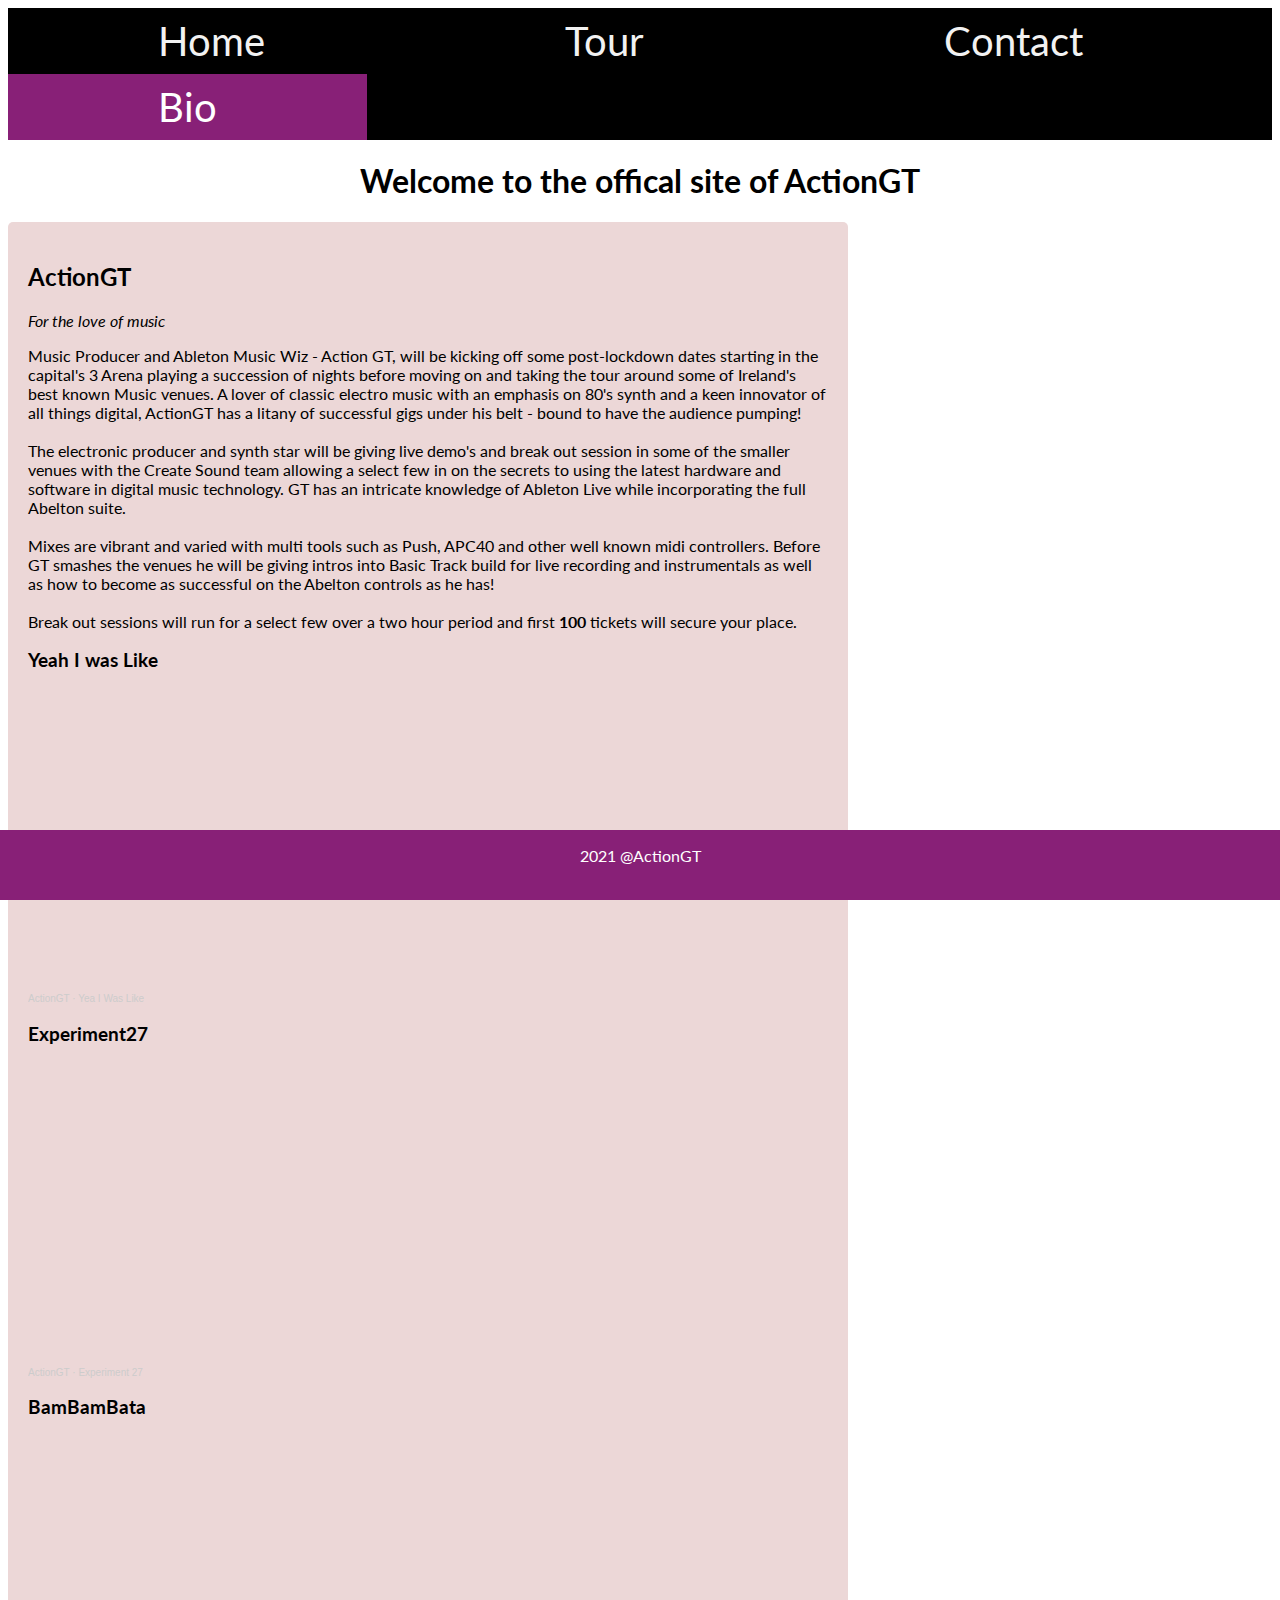
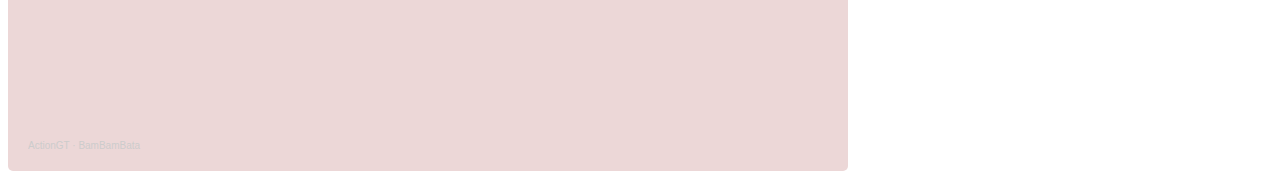
<file: bio.html>
<!DOCTYPE html>
<html lang="en">
<title>Home Of ActionGT</title>
<meta charset="UTF-8">
<meta name="viewport" content="width=device-width, initial-scale=1">
<link rel="stylesheet" href="style.css">
<link rel="stylesheet" href="https://fonts.googleapis.com/css?family=Lato">
<link rel="stylesheet" href="https://cdnjs.cloudflare.com/ajax/libs/font-awesome/4.7.0/css/font-awesome.min.css">
<script src="https://code.jquery.com/jquery-3.6.0.min.js" integrity="sha256-/xUj+3OJU5yExlq6GSYGSHk7tPXikynS7ogEvDej/m4=" crossorigin="anonymous"></script>
<script src="script.js"></script>
<!-- Link to bootstrap -->
<link href="https://cdn.jsdelivr.net/npm/bootstrap@5.1.3/dist/css/bootstrap.min.css" 
rel="stylesheet" integrity="sha384-1BmE4kWBq78iYhFldvKuhfTAU6auU8tT94WrHftjDbrCEXSU1oBoqyl2QvZ6jIW3" crossorigin="anonymous">
<!-- CSS only -->
<style>
body {font-family: "Lato", sans-serif}
.mySlides {display: none}
</style>
<body>

  <div class="topnav">
    <a  href="index.html">Home</a>
    <a href=tour.html>Tour</a>
    <a href="contact.html">Contact</a>
    <a class="active" href="bio.html">Bio</a>
  </div>
  <div class = "main-mid">
    
      
    <h1>Welcome to the offical site of ActionGT</h1>
    
    
  </div>
  
    
  <div class="container " style="max-width:800px" id="band">
    <h2 class="bio-wide">ActionGT</h2>
    <p ><i>For the love of music</i></p>
    <p >Music Producer and Ableton Music Wiz - Action GT, will be kicking off some post-lockdown dates starting in the capital's 3 Arena playing a succession of nights before moving on and taking the tour around some of Ireland's best known Music venues.


A lover of classic electro music with an emphasis on 80's synth and a keen innovator of all things digital, ActionGT has a litany of successful gigs under his belt - bound to have the audience pumping!
</br>
</br>
The electronic producer and synth star will be giving live demo's and break out session in some of the smaller venues with the Create Sound team allowing a select few in on the secrets to using the latest hardware and software in digital music technology. GT has an intricate knowledge of Ableton Live while incorporating the full Abelton suite.
</br>
</br>
Mixes are vibrant and varied with multi tools such as Push, APC40 and other well known midi controllers.
Before GT smashes the venues he will be giving intros into Basic Track build for live recording and instrumentals as well as how to become as successful on the Abelton controls as he has!
</br>
</br>
Break out sessions will run for a select few over a two hour period and first <b>100</b> tickets will secure your place.</p>
      <div class="row">
        <div class="col-sm-4">
          <h3>Yeah I was Like</h3>
          <!-- <p>Lorem ipsum dolor sit amet, consectetur adipisicing elit...</p>
          <p>Ut enim ad minim veniam, quis nostrud exercitation ullamco laboris...</p> -->
          <iframe width="100%" height="300" scrolling="no" frameborder="no" allow="autoplay" 
          src="https://w.soundcloud.com/player/?url=https%3A//api.soundcloud.com/tracks/456025488&color=%23ff5500&auto_play=false&hide_related=false&show_comments=true&show_user=true&show_reposts=false&show_teaser=true&visual=true"></iframe><div style="font-size: 10px; color: #cccccc;line-break: anywhere;word-break: normal;overflow: hidden;white-space: nowrap;text-overflow: ellipsis; font-family: Interstate,Lucida Grande,Lucida Sans Unicode,Lucida Sans,Garuda,Verdana,Tahoma,sans-serif;font-weight: 100;"><a href="https://soundcloud.com/garytracey" title="ActionGT" target="_blank" style="color: #cccccc; text-decoration: none;">ActionGT</a> · <a href="https://soundcloud.com/garytracey/yea-i-was-like" title="Yea I Was Like" target="_blank" style="color: #cccccc; text-decoration: none;">Yea I Was Like</a></div>
    
        </div>
        <div class="col-sm-4">
          <h3>Experiment27</h3>
          <!-- <p>Lorem ipsum dolor sit amet, consectetur adipisicing elit...</p>
          <p>Ut enim ad minim veniam, quis nostrud exercitation ullamco laboris...</p> -->
          <iframe width="100%" height="300" scrolling="no" frameborder="no" allow="autoplay" 
          src="https://w.soundcloud.com/player/?url=https%3A//api.soundcloud.com/tracks/293821970&color=%23ff5500&auto_play=false&hide_related=false&show_comments=true&show_user=true&show_reposts=false&show_teaser=true&visual=true"></iframe><div style="font-size: 10px; color: #cccccc;line-break: anywhere;word-break: normal;overflow: hidden;white-space: nowrap;text-overflow: ellipsis; font-family: Interstate,Lucida Grande,Lucida Sans Unicode,Lucida Sans,Garuda,Verdana,Tahoma,sans-serif;font-weight: 100;"><a href="https://soundcloud.com/garytracey" title="ActionGT" target="_blank" style="color: #cccccc; text-decoration: none;">ActionGT</a> · <a href="https://soundcloud.com/garytracey/experiment-27" title="Experiment 27" target="_blank" style="color: #cccccc; text-decoration: none;">Experiment 27</a></div>
        </div>
        <div class="col-sm-4">
          <h3>BamBamBata</h3>        
          <iframe width="100%" height="300" scrolling="no" frameborder="no" allow="autoplay" 
          src="https://w.soundcloud.com/player/?url=https%3A//api.soundcloud.com/tracks/321401712&color=%23ff5500&auto_play=false&hide_related=false&show_comments=true&show_user=true&show_reposts=false&show_teaser=true&visual=true">
        </iframe><div style="font-size: 10px; color: #cccccc;line-break: anywhere;word-break: normal;overflow: hidden;white-space: nowrap;text-overflow: ellipsis; font-family: Interstate,Lucida Grande,Lucida Sans Unicode,Lucida Sans,Garuda,Verdana,Tahoma,sans-serif;font-weight: 100;"><a href="https://soundcloud.com/garytracey" title="ActionGT" target="_blank" style="color: #cccccc; text-decoration: none;">ActionGT</a> · <a href="https://soundcloud.com/garytracey/bambambata" title="BamBamBata" target="_blank" style="color: #cccccc; text-decoration: none;">BamBamBata</a></div>
        </div>
      </div>
  </div>
  




<div class="footer">
  <p>2021 @ActionGT</p>
</div>



</body>
</file>
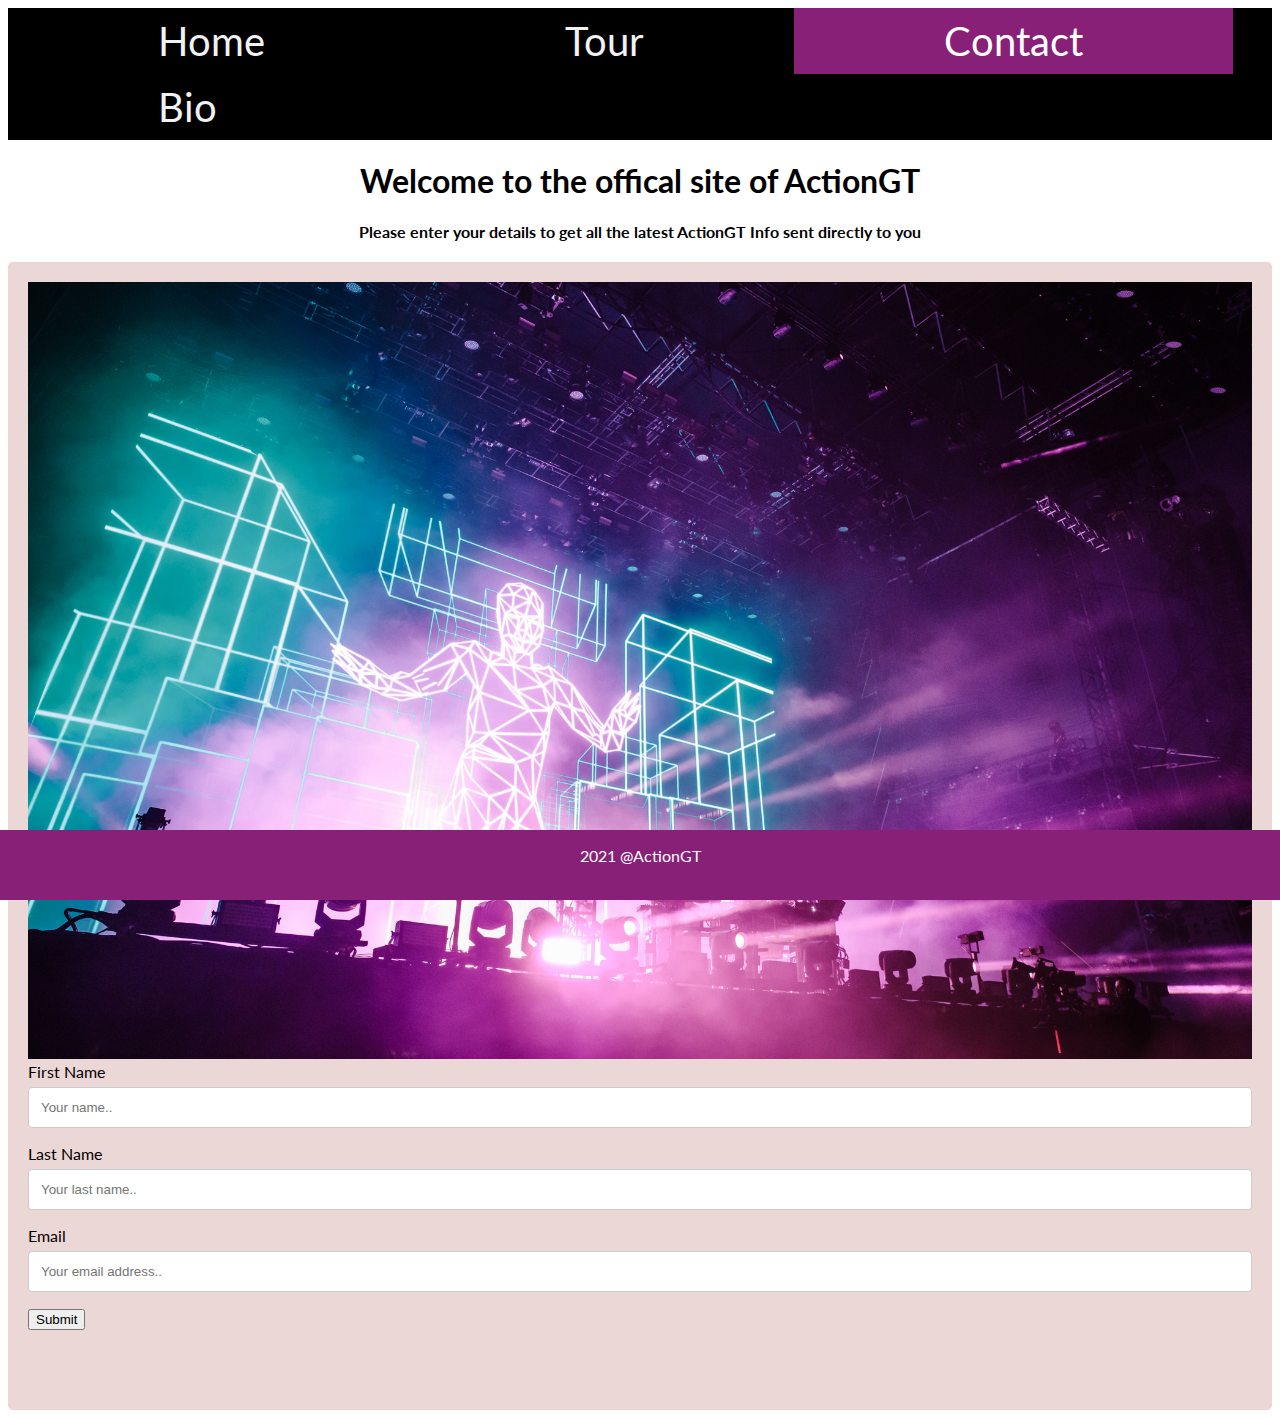
<file: contact.html>
<!DOCTYPE html>
<html lang="en">
<title>Contact Page</title>
<meta charset="UTF-8">
<meta name="viewport" content="width=device-width, initial-scale=1">
<link rel="stylesheet" href="style.css">
<link rel="stylesheet" href="https://fonts.googleapis.com/css?family=Lato">
<link rel="stylesheet" href="https://cdnjs.cloudflare.com/ajax/libs/font-awesome/4.7.0/css/font-awesome.min.css">
<!-- Link to bootstrap -->
<link href="https://cdn.jsdelivr.net/npm/bootstrap@5.1.3/dist/css/bootstrap.min.css" rel="stylesheet"
  integrity="sha384-1BmE4kWBq78iYhFldvKuhfTAU6auU8tT94WrHftjDbrCEXSU1oBoqyl2QvZ6jIW3" crossorigin="anonymous">
<script src="script.js"></script>
<!-- CSS only -->
<style>
  body {
    font-family: "Lato", sans-serif
  }

  .mySlides {
    display: none
  }
</style>

<body>
  <div class="topnav">
    <a href="index.html">Home</a>
    <a href="tour.html">Tour</a>
    <a class="active" href="contact.html">Contact</a>
    <a href="bio.html">Bio</a>
  </div>
  <div class="main-mid">


    <h1>Welcome to the offical site of ActionGT</h1>
    <h4>Please enter your details to get all the latest ActionGT Info sent directly to you</h2>
  </div>
  <div class="main-image">
    

  </div>

  </div>
  <div class="container" style="padding-bottom:80px;">

    <img src="pics/live.jfif" alt="https://www.pluralsight.com/tech-blog/img/altair-synthwave/synthwave.jpg"
      style="width:100%;height:auto;">





    <div id="form">
      <form onSubmit="return false;">
        <label for="fname">First Name</label>
        <input type="text" id="fname" name="firstname" placeholder="Your name..">

        <label for="lname">Last Name</label>
        <input type="text" id="lname" name="lastname" placeholder="Your last name..">

        <label for="email">Email</label>
        <input type="text" id="email" name="email" placeholder="Your email address..">

        <button type="submit" onclick=userName()>Submit</button>







    </div>



    </form>
  </div>



  <div class="footer">
    <p>2021 @ActionGT</p>
  </div>



</body>
</file>
<file: style.css>
/* Add a black background color to the top navigation */
body{
 
 

}

.topnav {
    background-color: rgb(0, 0, 0);
    overflow: hidden;
  }
  
  /* Style the links inside the navigation bar */
  .topnav a {
    float: left;
    color: #f2f2f2;
    text-align: center;
    padding: 9px 150px;
    text-decoration: none;
    font-size: 40px;
  }
  
  /* Change the color of links on hover */
  .topnav a:hover {
    background-color: rgb(246, 225, 243);
    color: black;
  }
.main-mid{
    text-align: center;
}

.bio-container{
  padding-left: 60%;
  text-align: center;
}
.row-main{

  background-color: #d16ff8;

}
  
  
  /* Add a color to the active/current link */
  .topnav a.active {
    background-color: rgb(136, 32, 119);
    color: white;
  }
  /* Style inputs with type="text", select elements and textareas */
input[type=text], select, textarea {
  width: 100%; /* Full width */
  padding: 12px; /* Some padding */ 
  border: 1px solid #ccc; /* Gray border */
  border-radius: 4px; /* Rounded borders */
  box-sizing: border-box; /* Make sure that padding and width stays in place */
  margin-top: 6px; /* Add a top margin */
  margin-bottom: 16px; /* Bottom margin */
  resize: vertical /* Allow the user to vertically resize the textarea (not horizontally) */
}

/* Style the submit button with a specific background color etc */
input[type=submit] {
  background-color: #d16ff8;
  color: white;
  padding: 12px 20px;
  border: none;
  border-radius: 4px;
  cursor: pointer;
}

/* When moving the mouse over the submit button, add a darker green color */
input[type=submit]:hover {
  background-color: #3e0655;
  
}

/* Add a background color and some padding around the form */
.container {
  border-radius: 5px;
  background-color: #ecd7d7;
  padding: 20px;
}
.container-wide {
 
  position: relative;
  text-align: center;
  color: white;
  /* border-radius: 5px;*/
  /* background-color: #502727;  */
  /* padding: 20px; */
}
.centered-txt {
  position: absolute;
  top: 50%;
  left: 50%;
  transform: translate(-50%, -50%);
}


  .footer {
    position: fixed;
    height: 70px;
    left: 0;
    bottom: 0px;
    width: 100%;
    background-color: rgb(136, 32, 119);
    color: white;
    text-align: center;
 }

@media screen and (max-width: 800px) {
  .topnav a{
 
  text-align: center;
  width: 100%;
  }
 
  .container-wide img{
    display:none;
  }

  .footer{
    height: 50px;
  }
}
@media screen and (max-width: 400px) {
  
  .main-mid {
    display:none;
  }

  .centered-txt {
   position: relative; 
   padding-top: 100%;
    
    
  }
  .footer{
    height: 50px;
  }
}
</file>
